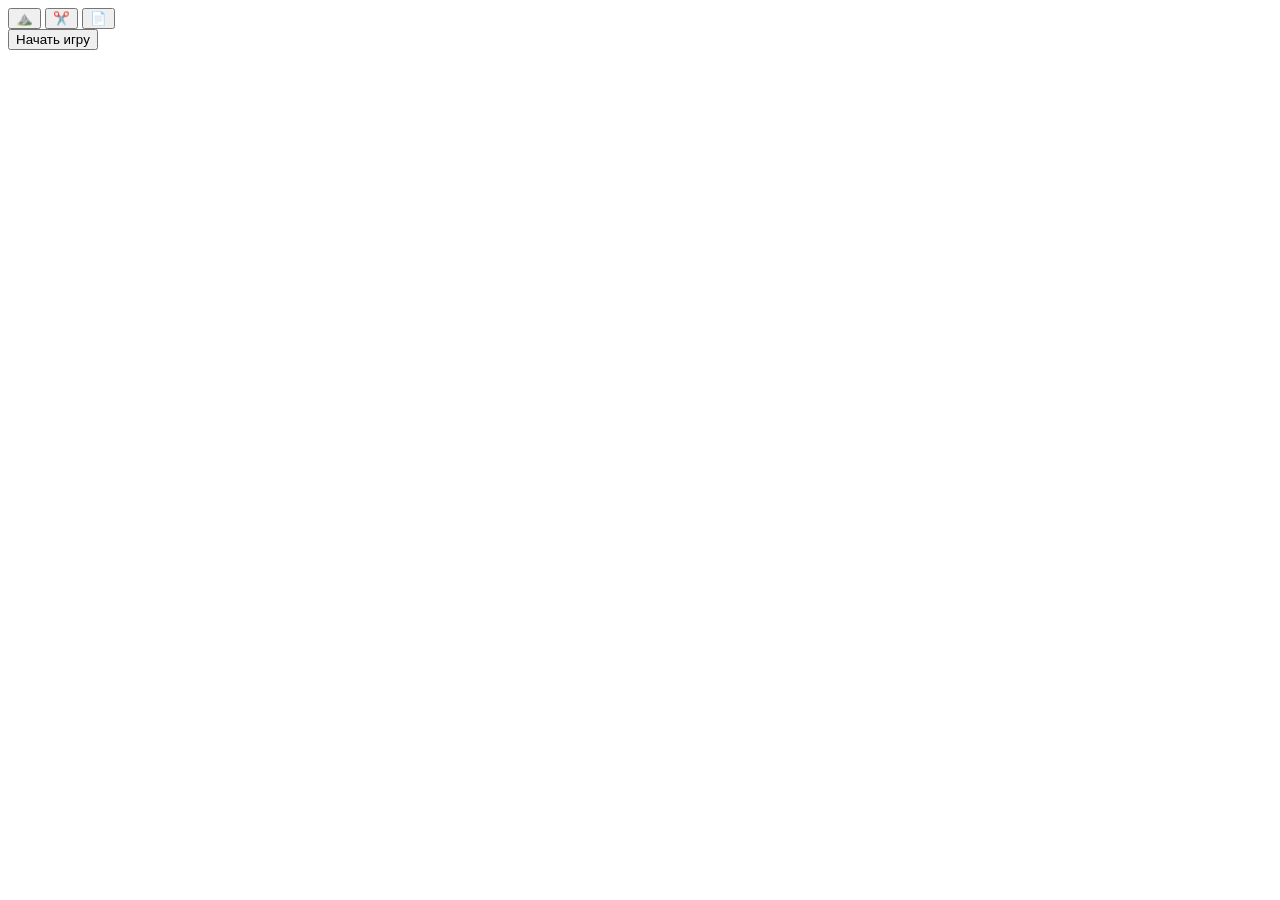
<file: index.html>
<!DOCTYPE html>
<html lang="ru">
<head>
    <meta charset="UTF-8">
    <meta name="viewport" content="width=device-width, initial-scale=1.0">
    <title>КАМЕНЦЫ</title>
</head>
<body>
    <main>
        <div class="game_container"></div>
        <div class="btn_container">
            <button class="btn btn_rock">⛰️</button>
            <button class="btn btn_scissors">✂️</button>
            <button class="btn btn_paper">📄</button>
        </div>
        <button class="btn_start">Начать игру</button>
    </main>
    <script src="script.js"></script>
</body>
</html>
</file>
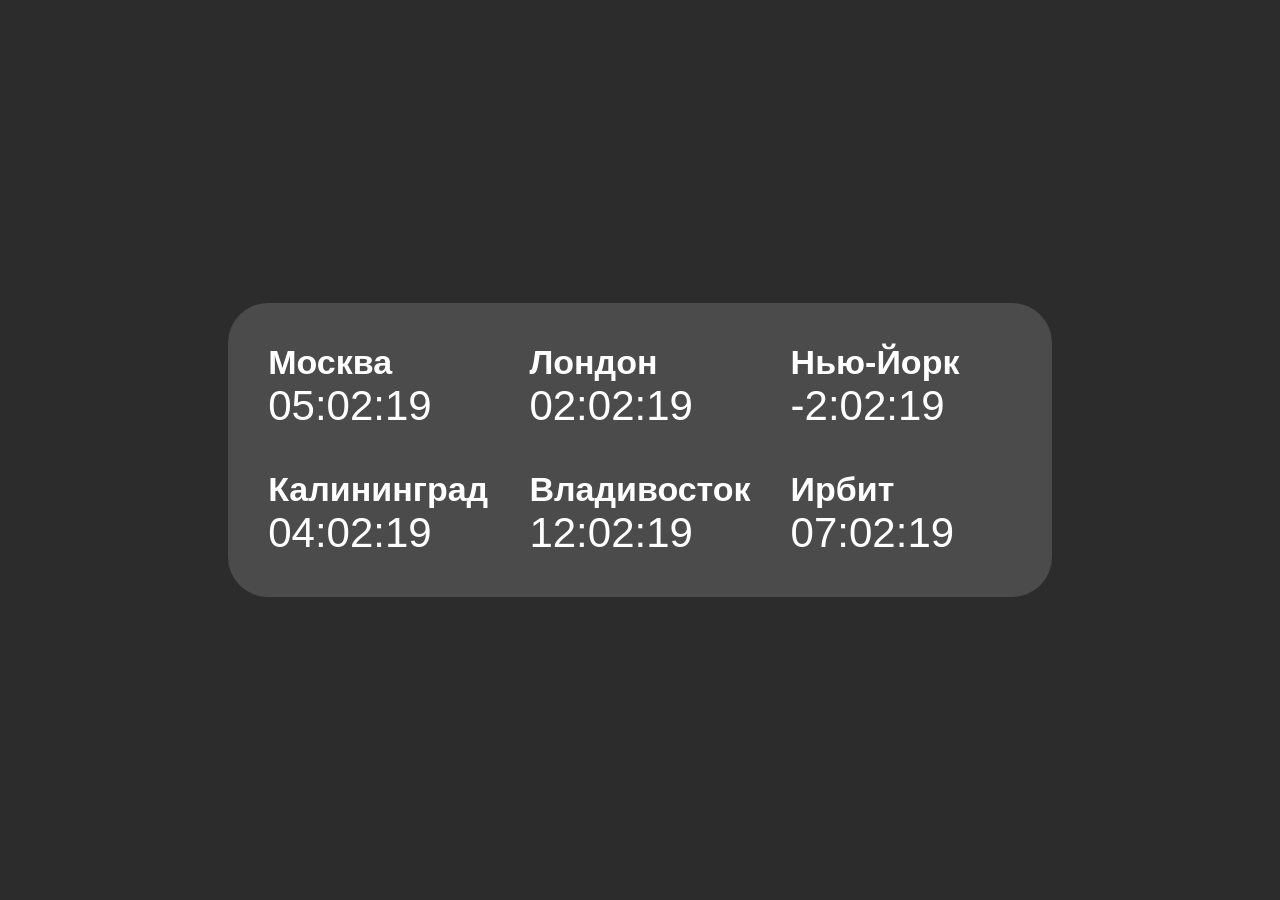
<file: 19bilet/index.html>
<!DOCTYPE html>
<html lang="en">
<head>
    <meta charset="UTF-8">
    <meta name="viewport" content="width=device-width, initial-scale=1.0">
    <link rel="stylesheet" href="style.css">
    <title>Мировое время</title>
</head>
<body>
    <main>
        <div class="container">
            <div class="item">
            <p class="item_title">Москва</p>
            <p class="item_moscow"></p>
        </div>
        <div class="item">
            <p class="item_title">Лондон</p>
            <p class="item_london"></p>
        </div>
        <div class="item">
            <p class="item_title">Нью-Йорк</p>
            <p class="item_newyork"></p>
        </div>
        <div class="item">
            <p class="item_title">Калининград</p>
            <p class="item_kalina"></p>
        </div>
        <div class="item">
            <p class="item_title">Владивосток</p>
            <p class="item_vladik"></p>
        </div>
        <div class="item">
            <p class="item_title">Ирбит</p>
            <p class="item_irbit"></p>
        </div>
        </div>
    </main>
    <script src="script.js"></script>
</body>
</html>
</file>
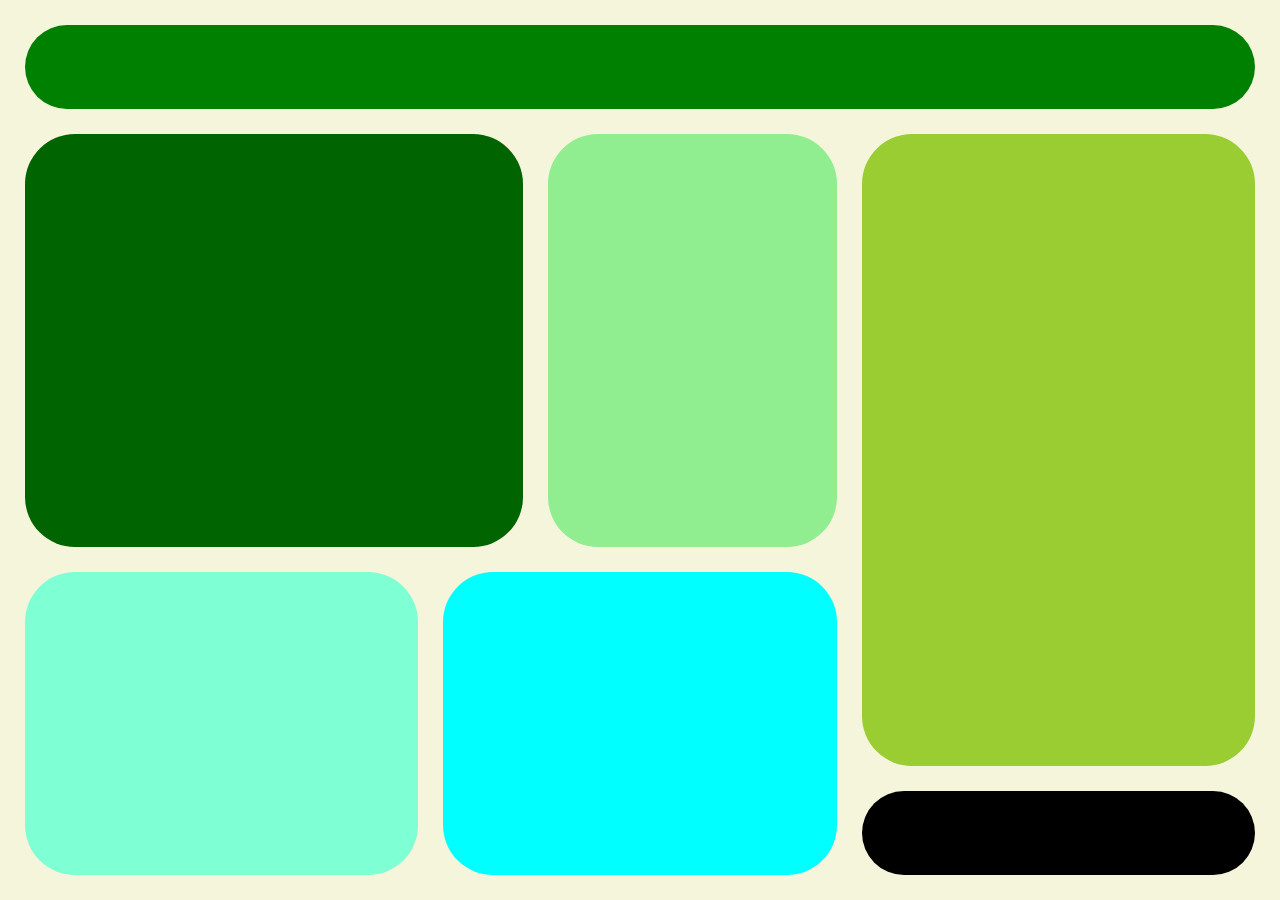
<file: 6bilet/index.html>
<!DOCTYPE html>
<html lang="ru">
<head>
    <meta charset="UTF-8">
    <meta name="viewport" content="width=device-width, initial-scale=1.0">
    <link rel="stylesheet" href="css/mobile.css" media="screen and (min-width: 360px)">
    <link rel="stylesheet" href="css/tablet.css" media="screen and (min-width: 768px)">
    <link rel="stylesheet" href="css/desktop.css" media="screen and (min-width: 1240px)">
    <title>Мобильное приложение</title>
</head>
<body>
    <main>
        <div class="item_one"></div>
        <div class="item_two"></div>
        <div class="item_three"></div>
        <div class="item_four"></div>
        <div class="item_five"></div>
        <div class="item_six"></div>
        <div class="item_seven"></div>
    </main>
</body>
</html>
</file>
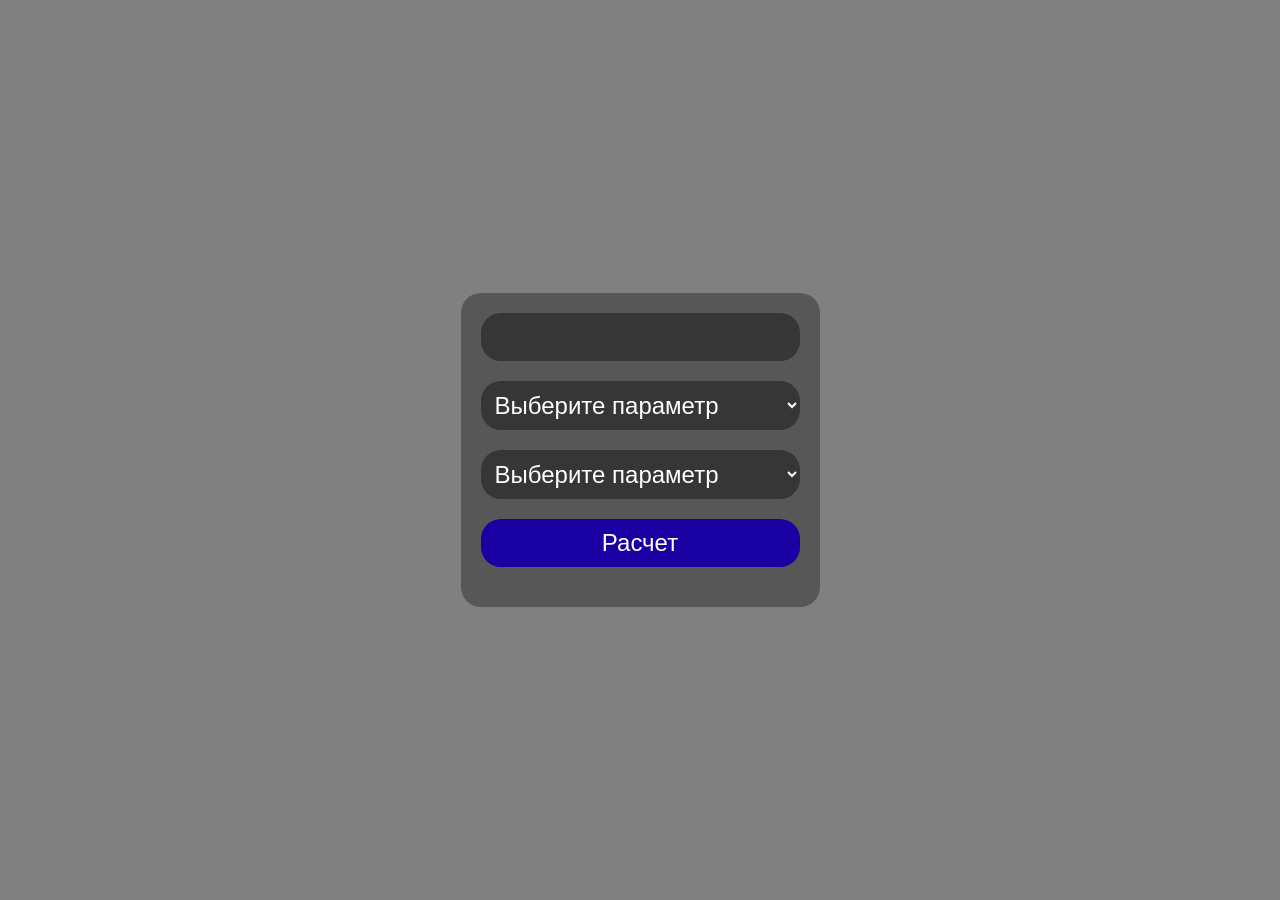
<file: 8bilet/index.html>
<!DOCTYPE html>
<html lang="en">
<head>
    <meta charset="UTF-8">
    <meta name="viewport" content="width=device-width, initial-scale=1.0">
    <link rel="stylesheet" href="style.css">
    <title>Document</title>
</head>
<body>
    <div class="container">
        <input type="text" id="input">
        <select id="from_value">
        <option value="n" selected disabled hidden>Выберите параметр</option>
        <option value="m">метр</option>
        <option value="in">дюйм</option>
        <option value="ft">фут</option>
        <option value="yd">ярд</option>
    </select>
    <select id="to_value">
        <option value="n" selected disabled hidden>Выберите параметр</option>
        <option value="m">метр</option>
        <option value="in">дюйм</option>
        <option value="ft">фут</option>
        <option value="yd">ярд</option>
    </select>
    <button class="btn">Расчет</button>
    <p class="result"></p>
    </div>
    <script src="script.js"></script>
</body>
</html>
</file>
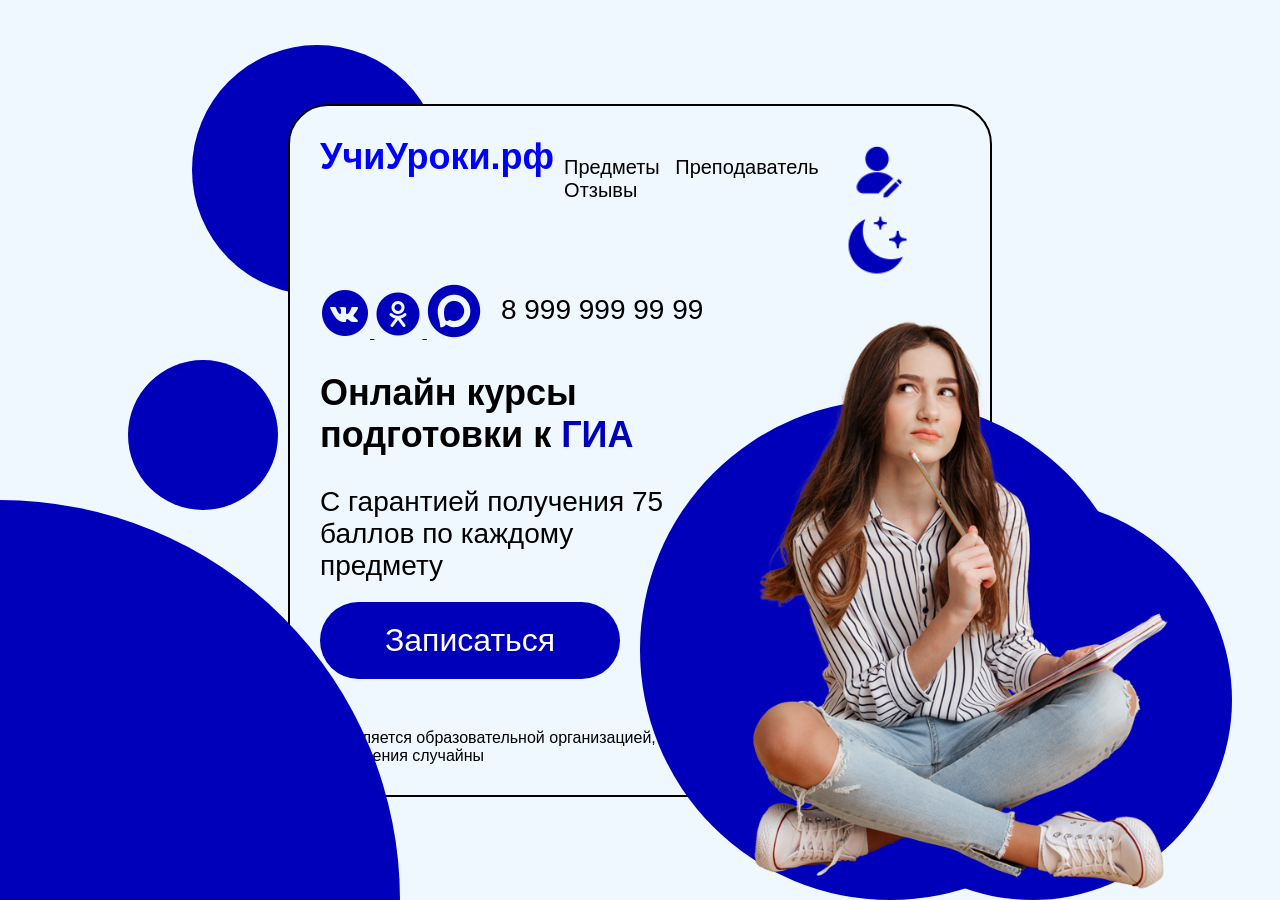
<file: biletvar3/index.html>
<!DOCTYPE html>
<html lang="en">
<head>
    <meta charset="UTF-8">
    <meta name="viewport" content="width=device-width, initial-scale=1.0">
    <link rel="stylesheet" href="light.css">
    <title>Онлайн курсы подготовки к ГИА</title>
</head>
<body>

    <img src="images/aspirante.png" alt="aspirante" class="aspirante">
    <div class="shape shape_one"></div>
    <div class="shape shape_two"></div>
    <div class="shape shape_three"></div>
    <div class="shape shape_four"></div>
    <div class="shape shape_five"></div>

    <section class="main">
        
        <div class="main_box">

            <div class="box_head">
                
                <div class="title">
                    <p>УчиУроки.рф</p>
                </div>
                
                <div class="navigation">
                    <nav>
                        <a href="#">Предметы</a>
                        <a href="#">Преподаватель</a>
                        <a href="#">Отзывы</a>
                    </nav>
                </div>

                <div class="buttons">
                    <a href="#">
                        <img src="images/profile.png" alt="profile_btn">
                    </a>
                    <a href="#" class="change_theme">
                        <img src="images/dark-icon.png" alt="theme_btn">
                    </a>
                </div>
            </div>

            <div class="contact_info">
                <div class="contact_img">
                    <a href="#">
                        <img src="images/vk.png" alt="vk_logo">
                    </a>
                    <a href="#">
                        <img src="images/ok.png" alt="ok_logo">
                    </a>
                    <a href="#">
                        <img src="images/MAX.png" alt="max_logo">
                    </a>
                </div>
                <div class="contact_phone">
                    <p>8 999 999 99 99</p>
                </div>
            </div>

            <div class="info">
                <h1>Онлайн курсы подготовки к <span>ГИА</span></h1>
                <p>С гарантией получения 75 баллов по каждому предмету</p>
                <button>Записаться</button>
            </div>

            <div class="small_text">
                <p>Не является образовательной организацией, все совпадения случайны</p>
            </div>
        </div>
    </section>

    <script src="script.js"></script>
</body>
</html>
</file>
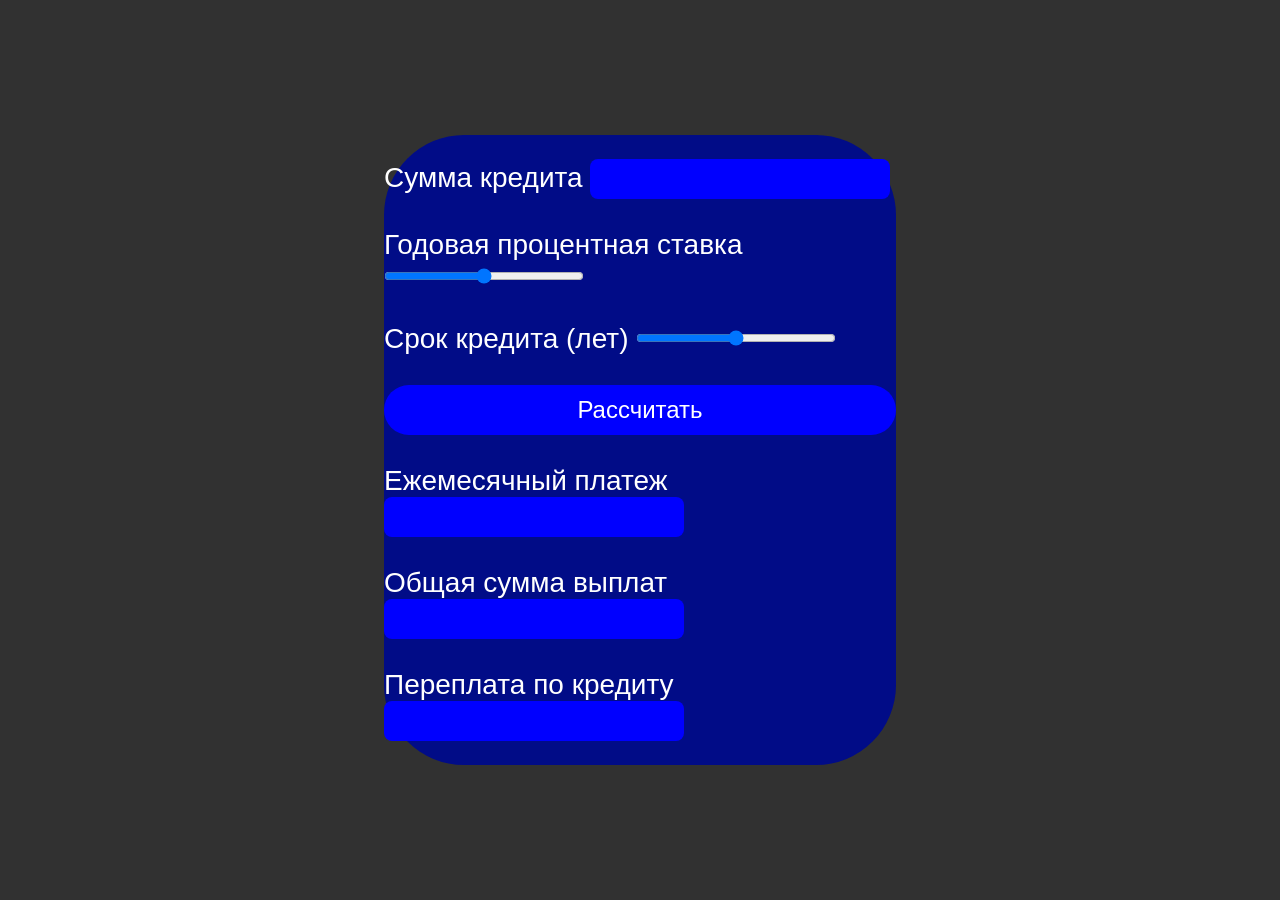
<file: credit_calculator/index.html>
<!DOCTYPE html>
<html lang="ru">
<head>
    <meta charset="UTF-8">
    <meta name="viewport" content="width=device-width, initial-scale=1.0">
    <link rel="stylesheet" href="style.css">
    <title>Кредитный калькулятор</title>
</head>
<body>
    <main>
        <div class="container">
            <div class="item">
                <label for="sum">Сумма кредита</label>
                <input type="text" id="sum">
            </div>
            <div class="item">
                <label for="prc">Годовая процентная ставка <span class="prc"></span></label>
                <input type="range" id="prc" min="2" max="18" step="0.1">
            </div>
            <div class="item">
                <label for="year">Срок кредита (лет) <span class="year"></span></label>
                <input type="range" id="year" min="1" max="15" step="1">
            </div>
            <button class="btn">Рассчитать</button>
            <div class="item">
                <label for="monthpay">Ежемесячный платеж</label>
                <input type="text" id="monthpay" readonly>
            </div>
            <div class="item">
                <label for="pay">Общая сумма выплат</label>
                <input type="text" id="pay" readonly>
            </div>
            <div class="item">
                <label for="overpay">Переплата по кредиту</label>
                <input type="text" id="overpay" readonly>
            </div>
        </div>
    </main>
    <script src="script.js"></script>
</body>
</html>
</file>
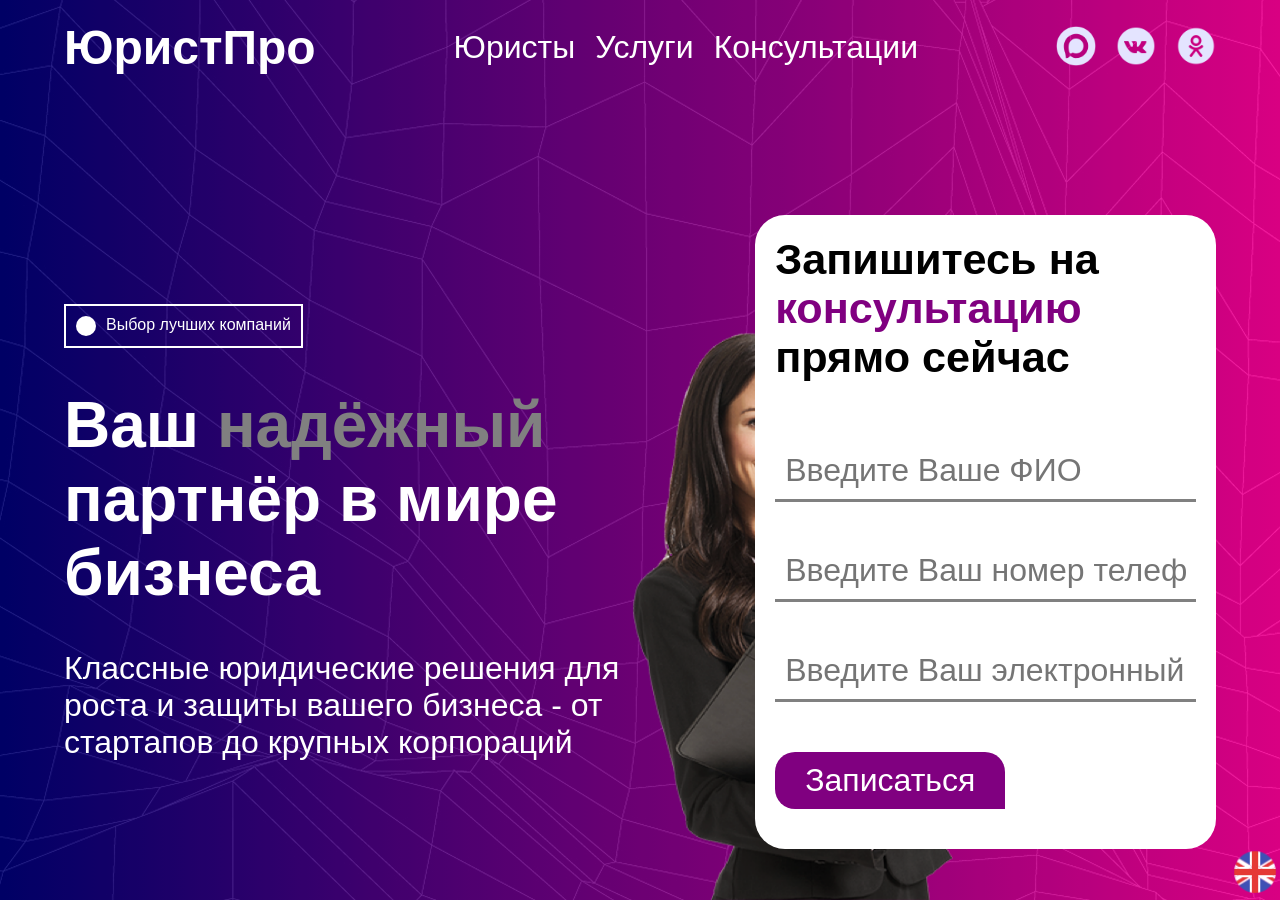
<file: uristpro/index.html>
<!DOCTYPE html>
<html lang="ru">
<head>
    <meta charset="UTF-8">
    <meta name="viewport" content="width=device-width, initial-scale=1.0">
    <link rel="stylesheet" href="style.css">
    <title>ЮристПро</title>
</head>
<body>
    <img src="img/urist.png" alt="urist" class="urist">
    <button class="lang"><img src="img/grb.png"></button>
    <main>
        <div class="up">
            <div class="logo">ЮристПро</div>
            <nav class="menu_nav">
                <a href="#">Юристы</a>
                <a href="#">Услуги</a>
                <a href="#">Консультации</a>
            </nav>
            <div class="menu_link">
                <a href="#"><img src="img/MAX.png" alt="max"></a>
                <a href="#"><img src="img/vk.png" alt="vk"></a>
                <a href="#"><img src="img/ok.png" alt="ok"></a>
            </div>
        </div>
        <div class="content">
            <div class="content_text">
                <p class="content_slogan">Выбор лучших компаний</p>
                <h1 class="content_title">Ваш <span>надёжный</span> партнёр в мире бизнеса</h1>
                <p class="content_desc">Классные юридические решения для роста и защиты вашего бизнеса - от стартапов до крупных корпораций</p>
            </div>
            <form action="#" class="content_form">
                <h2 class="form_title">Запишитесь на <span>консультацию</span> прямо сейчас</h2>
                <div class="form_item">
                    <input type="text" placeholder="Введите Ваше ФИО">
                    <input type="text" placeholder="Введите Ваш номер телефона">
                    <input type="text" placeholder="Введите Ваш электронный адрес">
                </div>
                <button class="form_btn">Записаться</button>
            </form>
        </div>
    </main>
    <script src="script.js"></script>
</body>
</html>
</file>
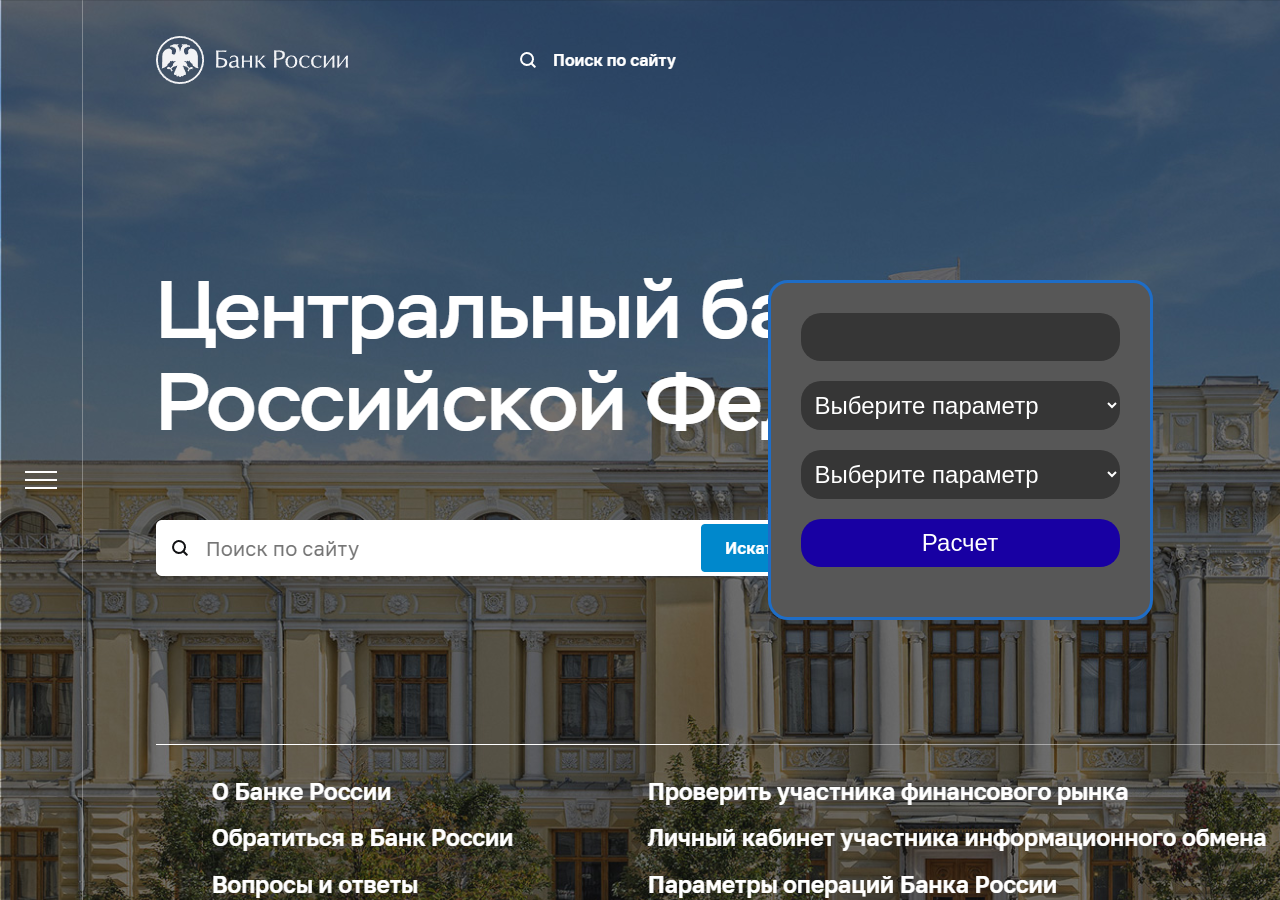
<file: калькулятор валют/index.html>
<!DOCTYPE html>
<html lang="en">
<head>
    <meta charset="UTF-8">
    <meta name="viewport" content="width=device-width, initial-scale=1.0">
    <link rel="stylesheet" href="style.css">
    <title>100% настоящий цб рф</title>
</head>
<body>
    <div class="container">
        <input type="text" id="input">
        <select id="from_value">
        <option value="n" selected disabled hidden>Выберите параметр</option>
        <option value="usd">Доллар</option>
        <option value="rub">Рубль</option>
        <option value="eur">Евро</option>
        <option value="yan">Юань</option>
        <option value="funt">Британский фунт</option>
    </select>
    <select id="to_value">
        <option value="n" selected disabled hidden>Выберите параметр</option>
        <option value="usd">Доллар</option>
        <option value="rub">Рубль</option>
        <option value="eur">Евро</option>
        <option value="yan">Юань</option>
        <option value="funt">Британский фунт</option>
    </select>
    <button class="btn">Расчет</button>
    <p class="result"></p>
    </div>
    <script src="script.js"></script>
</body>
</html>
</file>
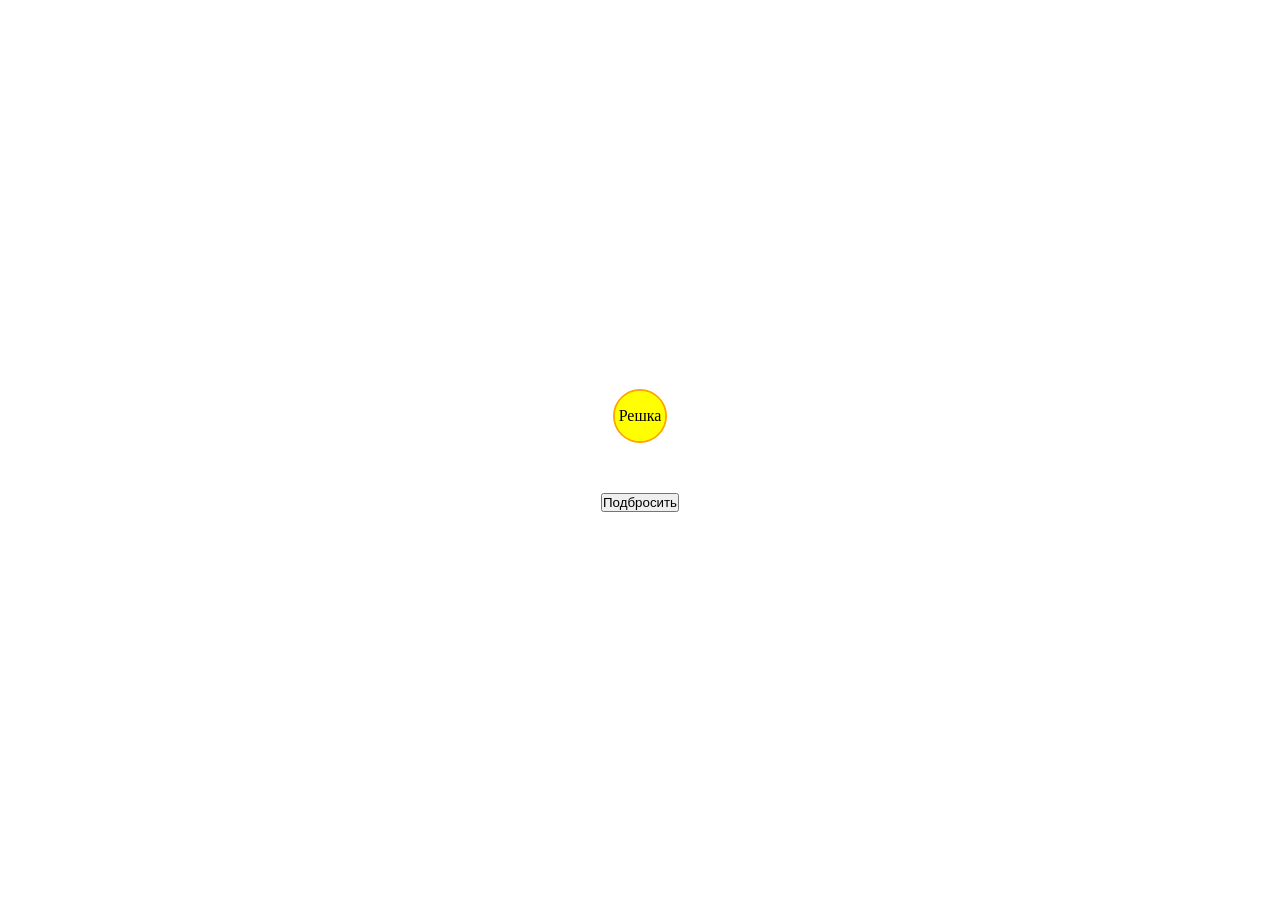
<file: монетка/index.html>
<!DOCTYPE html>
<html lang="en">
<head>
    <meta charset="UTF-8">
    <meta name="viewport" content="width=device-width, initial-scale=1.0">
    <link rel="stylesheet" href="style.css">
    <title>Document</title>
</head>
<body>
    <main>
        <div class="coin">
            <div class="coin_front">Орел</div>
            <div class="coin_back">Решка</div>
        </div>
        <button class="btn">Подбросить</button>
    </main>
    <script src="script.js"></script>
</body>
</html>
</file>
<file: 19bilet/style.css>
* {
    padding: 0;
    margin: 0;
    font-family: Arial, Helvetica, sans-serif;
}

main {
    width: 100%;
    height: 100vh;
    box-sizing: border-box;
    display: flex;
    flex-direction: column;
    justify-content: center;
    align-items: center;
    background-color: rgb(44, 44, 44);
}

.container {
    padding: 40px;
    display: grid;
    justify-content: center;
    grid-template-columns: repeat(3, 1fr);
    grid-template-rows: repeat(2, 1fr);
    gap: 40px;
    font-size: 34px;
    background-color: rgb(75, 75, 75);
    color: white;
    border-radius: 40px;
}

.item_title {
    font-weight: 900;
}

.item_moscow, .item_london, .item_newyork, .item_kalina, .item_vladik, .item_irbit {
    font-size: 42px;
}
</file>
<file: 6bilet/css/mobile.css>
* {
    padding: 0;
    margin: 0;
    transition: .5s;
}

main {
    width: 100%;
    height: 200vh;
    padding: 25px;
    box-sizing: border-box;
    display: grid;
    gap: 25px;
    background-color: beige;
}

main>div {
    border-radius: 50px;
}

.item_one {
    grid-row: span 1;
    background-color: green;
}

.item_two {
    grid-row: span 5;
    background-color: darkgreen;
}

.item_three {
    grid-row: span 5;
    background-color: lightgreen;
}

.item_four {
    grid-row: span 6;
    background-color: yellowgreen;
}

.item_five {
    grid-row: span 3;
    background-color: aquamarine;
}

.item_six {
    grid-row: span 3;
    background-color: aqua;
}

.item_seven {
    grid-row: span 1;
    background-color: black;
}
</file>
<file: 6bilet/css/tablet.css>
* {
    padding: 0;
    margin: 0;
    transition: .5s;
}

main {
    width: 100%;
    height: 100vh;
    padding: 25px;
    box-sizing: border-box;
    display: grid;
    grid-template-columns: repeat(8, 1fr);
    gap: 25px;
    background-color: beige;
}

main>div {
    border-radius: 50px;
}

.item_one {
    grid-column: span 8;
    grid-row: span 1;
    background-color: green;
}

.item_two {
    grid-row: span 4;
    grid-column: span 5;
    background-color: darkgreen;
}

.item_three {
    grid-row: span 4;
    grid-column: span 3;
    background-color: lightgreen;
}

.item_four {
    grid-row: span 6;
    grid-column: span 4;
    background-color: yellowgreen;
}

.item_five {
    grid-column: span 4;
    grid-row: span 4;
    background-color: aquamarine;
}

.item_six {
    grid-column: span 4;
    grid-row: span 3;
    background-color: aqua;
}

.item_seven {
    grid-column: span 4;
    grid-row: span 1;
    background-color: black;
}
</file>
<file: 6bilet/css/desktop.css>
* {
    padding: 0;
    margin: 0;
    transition: .5s;
}

main {
    width: 100%;
    height: 100vh;
    padding: 25px;
    box-sizing: border-box;
    display: grid;
    grid-template-columns: repeat(12, 1fr);
    gap: 25px;
    background-color: beige;
}

main>div {
    border-radius: 50px;
}

.item_one {
    grid-column: span 12;
    grid-row: span 1;
    background-color: green;
}

.item_two {
    grid-row: span 4;
    grid-column: span 5;
    background-color: darkgreen;
}

.item_three {
    grid-row: span 4;
    grid-column: span 3;
    background-color: lightgreen;
}

.item_four {
    grid-row: span 6;
    grid-column: span 4;
    background-color: yellowgreen;
}

.item_five {
    grid-column: span 4;
    grid-row: span 3;
    background-color: aquamarine;
}

.item_six {
    grid-column: span 4;
    grid-row: span 3;
    background-color: aqua;
}

.item_seven {
    grid-column: span 4;
    grid-row: span 1;
    background-color: black;
}
</file>
<file: 8bilet/style.css>
* {
    padding: 0;
    margin: 0;
    font-family: Arial, Helvetica, sans-serif;
}

body {
    height: 100vh;
    display: flex;
    flex-direction: column;
    justify-content: center;
    align-content: center;
    align-items: center;
    background-color: gray;
}

.container {
    padding: 20px;
    display: flex;
    flex-direction: column;
    justify-content: center;
    align-content: center;
    align-items: center;
    gap: 20px;
    background-color: rgb(87, 87, 87);
    border-radius: 20px;
}

input {
    font-size: 24px;
    border: none;
    border-radius: 20px;
    background-color: rgb(54, 54, 54);
    color: white;
    padding: 10px;
}

select {
    font-size: 24px;
    border: none;
    border-radius: 20px;
    background-color: rgb(54, 54, 54);
    color: white;
    padding: 10px;
    width: 100%;
}

button {
    font-size: 24px;
    border: none;
    border-radius: 20px;
    background-color: rgb(24, 0, 163);
    color: white;
    padding: 10px;
    width: 100%;
}

p {
    font-size: 28px;
    color: white;
}
</file>
<file: biletvar3/light.css>
* {
    padding: 0;
    margin: 0;
}

body {
    font-family: Arial, Helvetica, sans-serif;
    background-color: aliceblue;
    transition: 0.3s ease;
}

.aspirante {
    position: absolute;
    width: 500px;
    left: 55%;
    bottom: 0;
    z-index: 3;
}

.shape {
    position: absolute;
    background-color: #0000bb;
    border-radius: 50%;
}

.shape_one {
    width: 500px;
    height: 500px;
    left: 50%;
    bottom: 0;
}

.shape_two {
    width: 400px;
    height: 400px;
    left: 65%;
    bottom: 0;
}

.shape_three {
    width: 250px;
    height: 250px;
    left: 15%;
    top: 5%;
    z-index: -1;
}

.shape_four {
    width: 400px;
    height: 400px;
    left: 0;
    bottom: 0;
    border-radius: 0 100% 0 0;
}

.shape_five {
    width: 150px;
    height: 150px;
    left: 10%;
    top: 40%;
}

.main {
    height: 100vh;
    width: 100%;
    display: flex;
    justify-content: center;
    align-items: center;
}

.main_box {
    border: 2px solid black;
    border-radius: 40px;
    width: 50%;
    padding: 30px;
    min-height: 50vh;
    background-color: aliceblue;
}

.box_head {
    display: flex;
    justify-content: space-between;
}

.title {
    font-weight: 900;
    color: blue;
    font-size: 36px;
}

.navigation {
    margin-top: 20px;
    font-size: 20px;
}

.navigation a {
    text-decoration: none;
    color: black;
    margin-left: 10px;
}

.buttons a, .buttons img {
    height: 70px;
    width: 70px;
    object-fit: cover;
}

.contact_info {
    display: flex;
    gap: 20px;
}

.contact_phone {
    font-size: 28px;
    margin-top: 10px;
}

.info {
    margin-top: 30px;
    width: 350px;
}

.info h1 {
    font-size: 36px;
}

.info span {
    color: #0000bb;
}

.info p {
    margin-top: 30px;
    font-size: 28px;
}

.info button {
    font-size: 32px;
    padding: 20px;
    margin-top: 20px;
    border-radius: 40px;
    border: none;
    background-color: #0000bb;
    color: white;
    width: 300px;
}

.small_text {
    margin-top: 50px;
    width: 450px;
}
</file>
<file: credit_calculator/style.css>
* {
    padding: 0;
    margin: 0;
    font-family: Arial, Helvetica, sans-serif;
}

body {
    height: 100vh;
    display: flex;
    justify-content: center;
    align-content: center;
    background-color: rgb(49, 49, 49);
    color: white;
}

main {
    height: 70%;
    width: 40%;
    margin-top: auto;
    margin-bottom: auto;
    border-radius: 80px;
    display: flex;
    justify-content: center;
    align-items: center;
    background-color: rgb(1, 12, 135);
}

.container {
    display: flex;
    flex-direction: column;
    gap: 30px;
}

.item {
    font-size: 28px;
}

.item input {
    height: 40px;
    width: 300px;
    border-radius: 8px;
    background-color: blue;
    font-size: 24px;
    border: none;
    color: white;
}

.btn {
    height: 50px;
    border-radius: 40px;
    background-color: blue;
    font-size: 24px;
    cursor: pointer;
    border: none;
    color: white;
}

input[type="range"] {
    height: 20px;
    width: 200px;
    cursor: pointer;
    margin-top: -5px;
}
</file>
<file: uristpro/style.css>
* {
    padding: 0;
    margin: 0;
    color: #fff;
    transition: 0.3s;
    font-family: Arial, Helvetica, sans-serif;
}

a {
    text-decoration: none;
}

button {
    border: none;
    background: none;
    cursor: pointer;
}

a:hover, button:hover {
    opacity: 0.5;
}

.urist {
    position: absolute;
    width: 500px;
    left: 48%;
    bottom: 0;
    z-index: 1;
}

main {
    width: 100%;
    height: 100vh;
    padding: 20px 5%;
    box-sizing: border-box;
    background-image: url(img/back.png), linear-gradient(90deg, #000077, #ff0099);
    display: flex;
    flex-direction: column;
    gap: 20px;
}

.up, .content {
    display: flex;
    justify-content: space-between;
    align-items: center;
}

.logo {
    font-size: 3em;
    font-weight: 900;
}

.menu_nav, .menu_link {
    display: flex;
    gap: 20px;
}

.menu_nav a {
    font-size: 2em;
}

.menu_link img {
    width: 40px;
    filter: hue-rotate(180deg) invert(1);
}

.content {
    margin-top: 120px;
}

.content_text {
    width: 50%;
    display: flex;
    flex-direction: column;
    align-items: baseline;
    gap: 40px;
}

.content_text span {
    color: gray;
}

.content_slogan {
    padding: 10px;
    border: #fff 2px solid;
    display: flex;
    gap: 10px
}

.content_slogan::before {
    content: '';
    width: 20px;
    height: 20px;
    background-color: #fff;
    border-radius: 50%;
}

.content_title {
    font-size: 4em;
}

.content_desc {
    font-size: 2em;
}

.content_form {
    width: 40%;
    padding: 20px;
    box-sizing: border-box;
    background-color: #fff;
    border-radius: 30px;
    z-index: 2;
}

.form_title {
    color: black;
    font-size: 2.7em;
}

.form_title span {
    color: purple;
}

.form_item {
    display: flex;
    flex-direction: column;
    gap: 40px;
    margin-top: 60px;
}

.form_item input {
    border: none;
    font-size: 32px;
    color: black;
    border-bottom: 3px solid gray;
    padding: 10px;
}

.form_btn {
    font-size: 32px;
    background-color: purple;
    padding: 10px 30px;
    border-radius: 20px 20px 0 20px;
    margin: 50px 0 20px 0;
}

.lang {
    position: absolute;
    right: 0;
    bottom: 0;
}

.lang img {
    width: 50px;
    height: 50px;
}
</file>
<file: калькулятор валют/style.css>
* {
    padding: 0;
    margin: 0;
    font-family: Arial, Helvetica, sans-serif;
}

body {
    height: 100vh;
    display: flex;
    flex-direction: column;
    justify-content: center;
    align-content: center;
    align-items: center;
    background-image: url('img/cb.PNG');
}

.container {
    padding: 30px;
    display: flex;
    flex-direction: column;
    justify-content: center;
    align-content: center;
    align-items: center;
    gap: 20px;
    background-color: rgb(87, 87, 87);
    border: 3px solid rgb(30, 109, 199);
    border-radius: 20px;
    margin-left: 50%;
}

input {
    font-size: 24px;
    border: none;
    border-radius: 20px;
    background-color: rgb(54, 54, 54);
    color: white;
    padding: 10px;
}

select {
    font-size: 24px;
    border: none;
    border-radius: 20px;
    background-color: rgb(54, 54, 54);
    color: white;
    padding: 10px;
    width: 100%;
}

button {
    font-size: 24px;
    border: none;
    border-radius: 20px;
    background-color: rgb(24, 0, 163);
    color: white;
    padding: 10px;
    width: 100%;
}

p {
    font-size: 28px;
    color: white;
}
</file>
<file: монетка/style.css>
* {
    padding: 0;
    margin: 0;
}

main {
    width: 100%;
    height: 100vh;
    display: flex;
    flex-direction: column;
    align-items: center;
    justify-content: center;
    gap: 50px;
}

.coin {
    position: relative;
    width: 50px;
    height: 50px;
    background: yellow;
    border: orange 2px solid;
    border-radius: 50%;
    transition: 0.5s;
}

.coin_front, .coin_back {
    width: 100%;
    height: 100%;
    position: absolute;
    background-color: inherit;
    border-radius: 50%;
    display: flex;
    align-items: center;
    justify-content: center;
}

/* .coin:hover {
    transform: rotate3d(-1, -1, -1, 360deg);
}
*/
</file>
